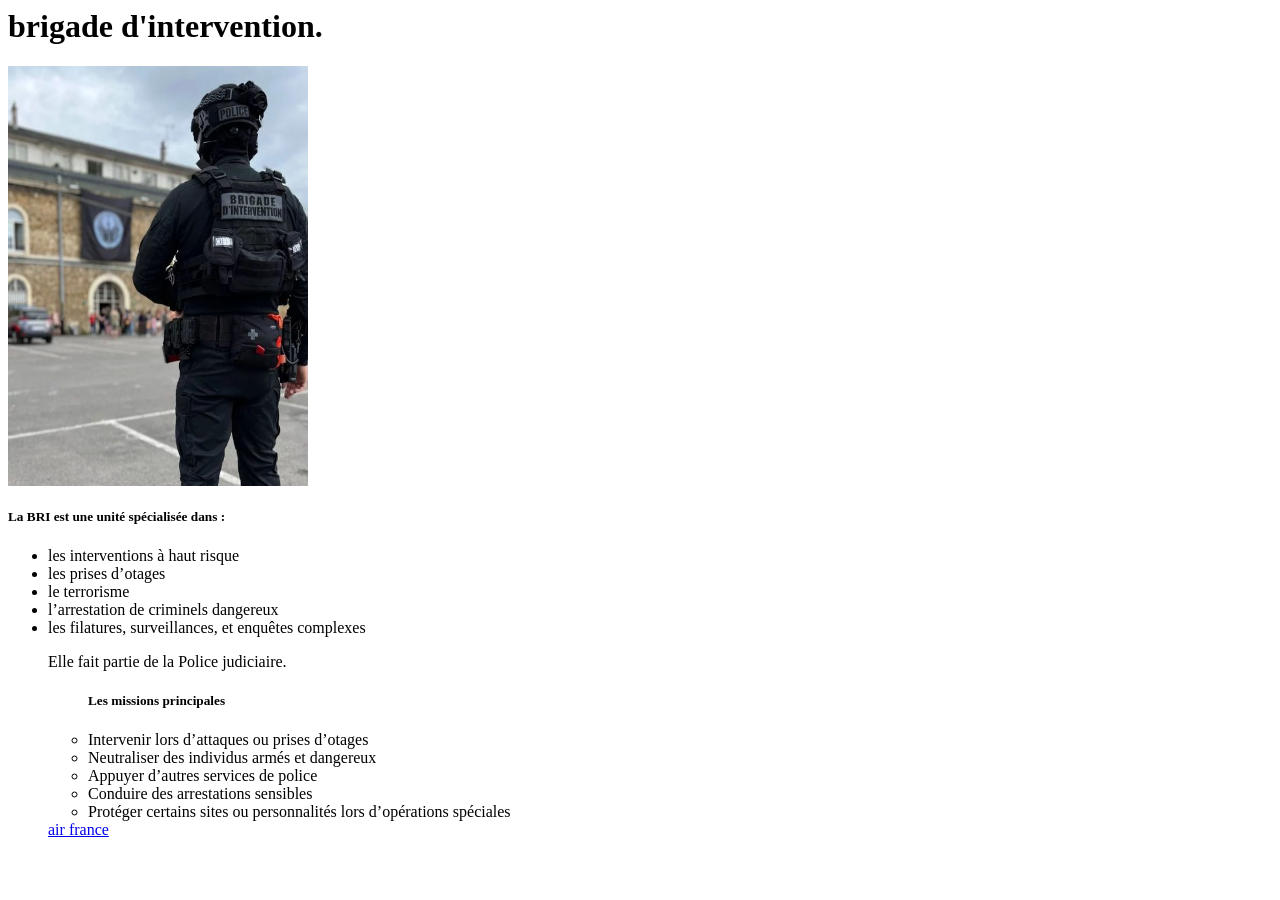
<file: index.html>
<!DOCTYPE>
<html>
 <head>
    <meta charset="UTF-8">
    <title>brigade d'intervention</title>
    <link rel="icon" type="image/x-icon" href="favicon.icon.png">
    
   

 </head>
<body>
<h1>brigade d'intervention.</h1>    
<img src="a8564bb94c90e33809083a3f46b97963.jpg" alt="BRI" width="300" height="420">

<h5 id="police">La BRI est une unité spécialisée dans :</h5>
<ul>
 <li>les interventions à haut risque</l>
 <li>les prises d’otages</li>
 <li>le terrorisme</li>
 <li>l’arrestation de criminels dangereux</li>
 <li>les filatures, surveillances, et enquêtes complexes</li>  
 <p>Elle fait partie de la Police judiciaire.</p> 
 <ul>
<h5>Les missions principales</h5>   
 <li>Intervenir lors d’attaques ou prises d’otages</li>
 <li>Neutraliser des individus armés et dangereux</li>
 <li>Appuyer d’autres services de police</li>
 <li>Conduire des arrestations sensibles</li>
 <li>Protéger certains sites ou personnalités lors d’opérations spéciales</li>



</ul>



<a href="https://www.police-nationale.interieur.gouv.fr/nous-rejoindre/nos-metiers/operateur-en-brigade-de-recherche-et-dintervention">air france</a>

<a href="a-propos.html.html"></a>

<!--j'ai appeller fichier.css de venir sur ma page index.html-->



</body>
</html>
</file>
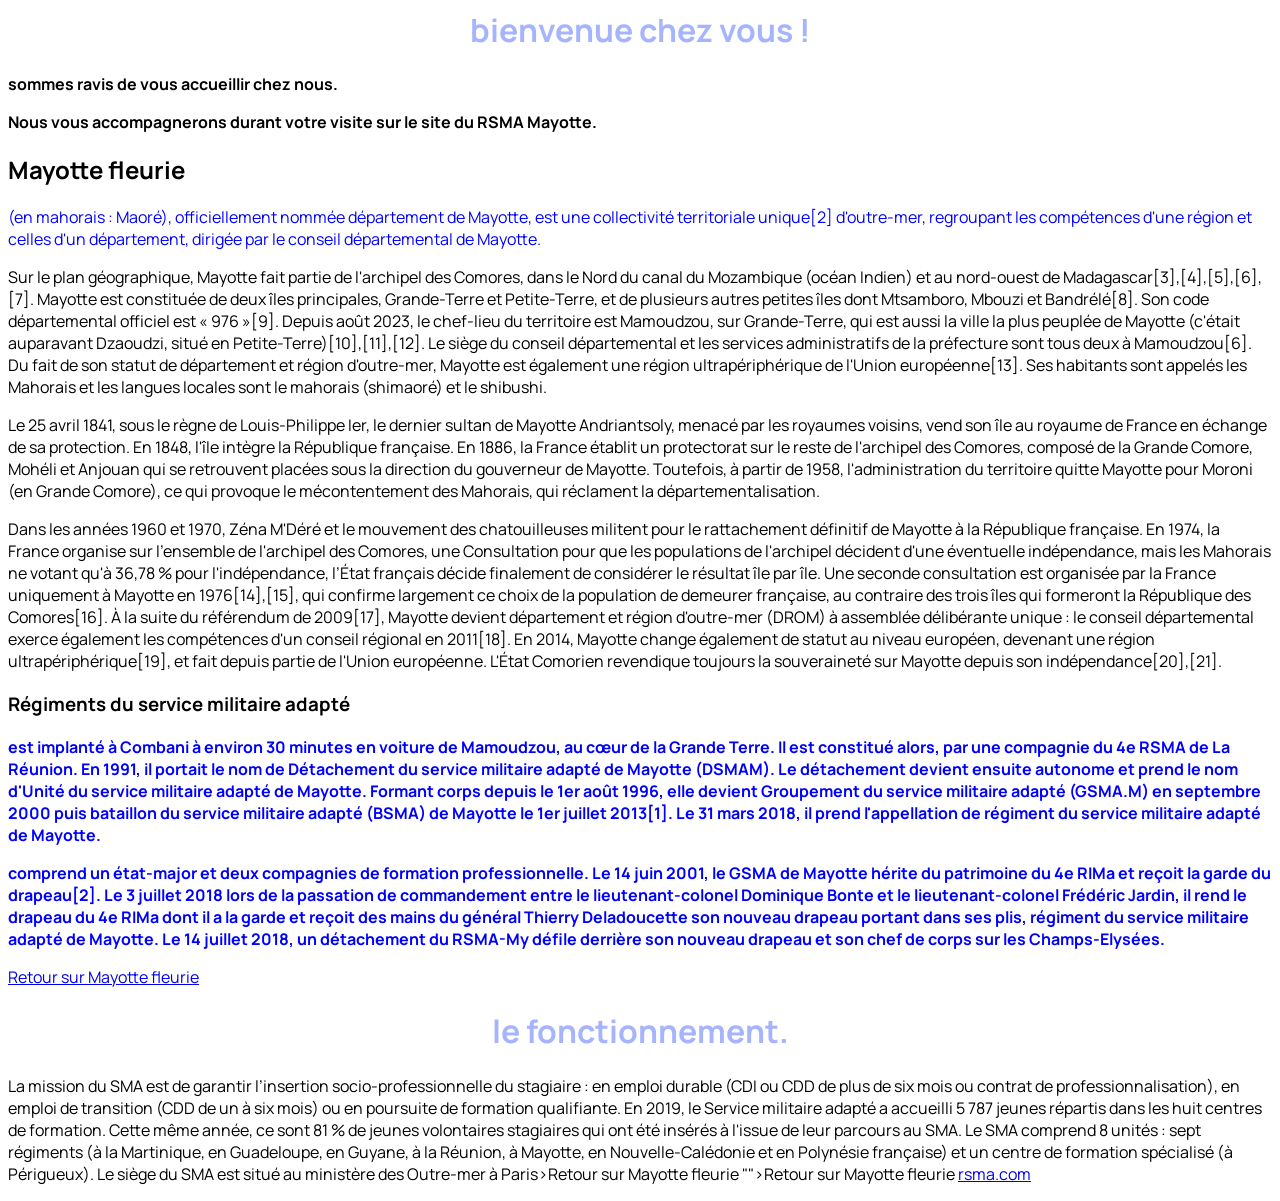
<file: a-propos.html.html>
<!DOCTYPE>
<html>
 <head>
    <meta charset="UTF-8">
    <title>Rsma de Mayotte</title>
    <link rel="icon" type="image/x-icon" href="Regiment-du-Service-Militaire-Adapte-de-Mayotte-RSMA.jpg">
    <link href="style.css"rel="stylesheet">
    <link rel="preconnect" href="https://fonts.googleapis.com">
    <link rel="preconnect" href="https://fonts.gstatic.com" crossorigin>
    <link href="https://fonts.googleapis.com/css2?family=Montserrat|Roboto|Sofia|oswald&display=swap"rel="stylesheet">
    <link href="https://fonts.googleapis.com/css2?family=Manrope&display=swap"rel="stylesheet">

 </head>
<body>

<!--mon titre de niveau 1-->
<h1>bienvenue chez vous !</h1>   
<!--mon paragraphe-->
<p><strong>sommes ravis de vous accueillir chez nous.</strong></p>
<p><strong>Nous vous accompagnerons durant votre visite sur le site du RSMA Mayotte.</strong></p>

<!--j'ai crée ma liste à puces-->
<!--mon titre de niveau 2-->
<h2 id="mayottefleurie">Mayotte fleurie</h2>
    <p class="rsma">
         (en mahorais : Maoré), officiellement nommée département de Mayotte, est une collectivité territoriale unique[2] d'outre-mer, regroupant les compétences d'une région et celles d'un département, dirigée par le conseil départemental de Mayotte.
    </p>
    <p classe="rsma">
         Sur
        le plan géographique, Mayotte fait partie de l'archipel des Comores, dans le Nord du canal du Mozambique (océan Indien) et au nord-ouest de Madagascar[3],[4],[5],[6],[7]. Mayotte est constituée de deux îles principales, Grande-Terre et Petite-Terre, et de plusieurs autres petites îles dont Mtsamboro, Mbouzi et Bandrélé[8]. Son code départemental officiel est « 976 »[9]. Depuis août 2023, le chef-lieu du territoire est Mamoudzou, sur Grande-Terre, qui est aussi la ville la plus peuplée de Mayotte (c'était auparavant Dzaoudzi, situé en Petite-Terre)[10],[11],[12]. Le siège du conseil départemental et les services administratifs de la préfecture sont tous deux à Mamoudzou[6]. Du fait de son statut de département et région d'outre-mer, Mayotte est également une région ultrapériphérique de l'Union européenne[13]. Ses habitants sont appelés les Mahorais et les langues locales sont le mahorais (shimaoré) et le shibushi.
     </p>
    <p> 
        Le 25 avril 1841, sous le règne de Louis-Philippe Ier, le dernier sultan de Mayotte Andriantsoly, menacé par les royaumes voisins, vend son île au royaume de France en échange de sa protection. En 1848, l'île intègre la République française. En 1886, la France établit un protectorat sur le reste de l'archipel des Comores, composé de la Grande Comore, Mohéli et Anjouan qui se retrouvent placées sous la direction du gouverneur de Mayotte. Toutefois, à partir de 1958, l'administration du territoire quitte Mayotte pour Moroni (en Grande Comore), ce qui provoque le mécontentement des Mahorais, qui réclament la départementalisation.
        </p>
            <p> 
                Dans les années 1960 et 1970, Zéna M'Déré et le mouvement des chatouilleuses militent pour le rattachement définitif de Mayotte à la République française. En 1974, la France organise sur l'ensemble de l'archipel des Comores, une Consultation pour que les populations de l'archipel décident d'une éventuelle indépendance, mais les Mahorais ne votant qu'à 36,78 % pour l'indépendance, l’État français décide finalement de considérer le résultat île par île. Une seconde consultation est organisée par la France uniquement à Mayotte en 1976[14],[15], qui confirme largement ce choix de la population de demeurer française, au contraire des trois îles qui formeront la République des Comores[16]. À la suite du référendum de 2009[17], Mayotte devient département et région d'outre-mer (DROM) à assemblée délibérante unique : le conseil départemental exerce également les compétences d'un conseil régional en 2011[18]. En 2014, Mayotte change également de statut au niveau européen, devenant une région ultrapériphérique[19], et fait depuis partie de l'Union européenne. L'État Comorien revendique toujours la souveraineté sur Mayotte depuis son indépendance[20],[21].

            </p> 



<!--mon titre de niveau 3-->
<h3>Régiments du service militaire adapté</h3>
<!--je viens d'utiliser "class" pour cibler ce que je veux modifier-->
<p class="rsma">
    <!--strong pour le texte si je veux que sa soit en gras par exemple.-->
    <strong> est implanté à Combani à environ 30 minutes en voiture de Mamoudzou, au cœur de la Grande Terre. Il est constitué alors, par une compagnie du 4e RSMA de La Réunion. En 1991, il portait le nom de Détachement du service militaire adapté de Mayotte (DSMAM). Le détachement devient ensuite autonome et prend le nom d'Unité du service militaire adapté de Mayotte. Formant corps depuis le 1er août 1996, elle devient Groupement du service militaire adapté (GSMA.M) en septembre 2000 puis bataillon du service militaire adapté (BSMA) de Mayotte le 1er juillet 2013[1]. Le 31 mars 2018, il prend l'appellation de régiment du service militaire adapté de Mayotte.</strong>

</p>
<p class="rsma">
    <strong> comprend un état-major et deux compagnies de formation professionnelle. Le 14 juin 2001, le GSMA de Mayotte hérite du patrimoine du 4e RIMa et reçoit la garde du drapeau[2]. Le 3 juillet 2018 lors de la passation de commandement entre le lieutenant-colonel Dominique Bonte et le lieutenant-colonel Frédéric Jardin, il rend le drapeau du 4e RIMa dont il a la garde et reçoit des mains du général Thierry Deladoucette son nouveau drapeau portant dans ses plis, régiment du service militaire adapté de Mayotte. Le 14 juillet 2018, un détachement du RSMA-My défile derrière son nouveau drapeau et son chef de corps sur les Champs-Elysées.</strong>

</p>



<a href="mayottefleurie">Retour sur Mayotte fleurie</a> 
<link href="style.css" rel="stylessheet">

<link href="https://fonts.googleapis.com/css2?family=Montserrat|Manrope&display=swap"rel="stylesheet">
<h1>le fonctionnement.</h1>
<p>La mission du SMA est de garantir l’insertion socio-professionnelle du stagiaire : en emploi durable (CDI ou CDD de plus de six mois ou contrat de professionnalisation), en emploi de transition (CDD de un à six mois) ou en poursuite de formation qualifiante.

En 2019, le Service militaire adapté a accueilli 5 787 jeunes répartis dans les huit centres de formation. Cette même année, ce sont 81 % de jeunes volontaires stagiaires qui ont été insérés à l'issue de leur parcours au SMA.

Le SMA comprend 8 unités : sept régiments (à la Martinique, en Guadeloupe, en Guyane, à la Réunion, à Mayotte, en Nouvelle-Calédonie et en Polynésie française) et un centre de formation spécialisé (à Périgueux). Le siège du SMA est situé au ministère des Outre-mer à Paris>Retour sur Mayotte fleurie</a> "">Retour sur Mayotte fleurie</a> 
<a href="https://fr.wikipedia.org/wiki/Service_militaire_adapt%C3%A9#Fonctionnement">rsma.com</a> 


<body>
</html>
</file>
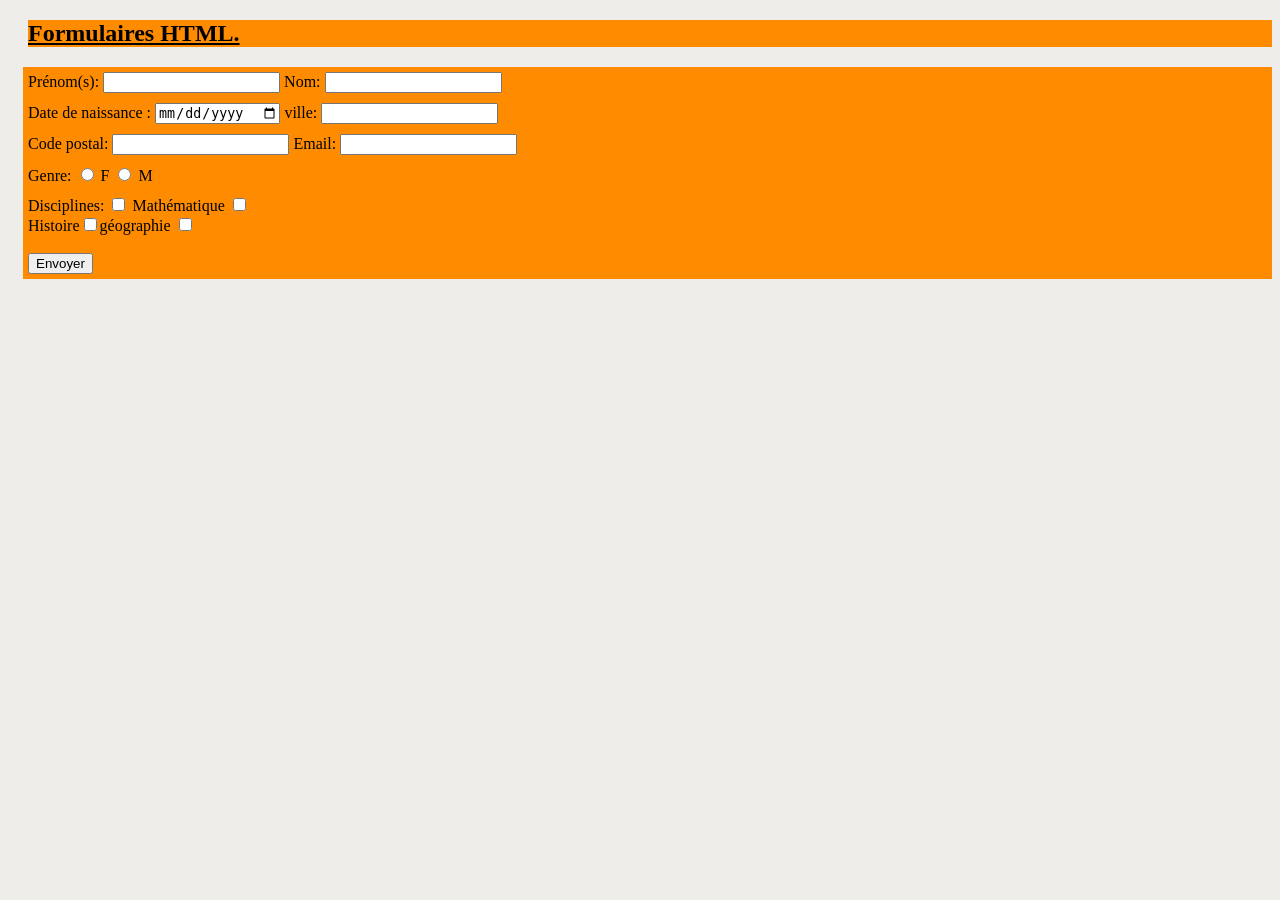
<file: formulaire.html>
<!DOCTYPE html>
<html=lang="fr">
 <head>
    <meta charset="UTF-8">
    <title>formulaire d'inscription </title>
    <link href="formulaire.css"rel="stylesheet">
    
</head>
    <body>
        <h2><u>Formulaires HTML.</u></h2>
        <!--je rédige la structure du formulaire d'inscription-->
        <form>
            <div>
              <!--label c'est le prenom-->
              <label for="Prénom">Prénom(s):</label>
              <!--input c'est pour le zone saisir-->
              <input type="text" name="prenom" id="prénom">
              <!--label c'est le nom-->
              <label for="Nom">Nom:</label>
              <!--input c'est pour le zone a saisir en mettent "name"pour ce que j'ai écrie à l'intérieure .-->
              <input type="text" name="surname" id="nom">
            </div>
            <div>
             <label for="date de naissance">Date de naissance :</label>
             <input type="Date" name="date de naissance" id="date de naissance">
             <label for="Ville">ville:</label>
             <input type="text" name="ville" id="ville">
             <!--1 label pour ensuite utiliser le br pour espacé ensuite input ajouté la zone de saisie-->
            </div>
            <div>
             <label for="Code postale">Code postal:</label>
             <input type="text" name="code postale" id="code postale">
             <!--label pour l'email-->
             <label for="Email">Email:</label>
             <!--input pour la zone de saisie de l'email-->
             <input type="email" name="email" id="email">
            </div> 
            <div>
             <label for="Genre">Genre:</label>
             <input type="radio" name="sexe" id="féminin">
             <label for="féminin">F</label>
             <input type="radio" name="sexe" id="masculin">
             <label for="masculin">M</label>
            </div> 
            <div>
             <label>Disciplines:</label>
             <input type="checkbox">
             <label>Mathématique</label>
             <!--checkbox on peut créé des petite carré ensuite sa va permet de tout sélèctionner. -->
             <input type="checkbox"><br><label>Histoire</label><input type="checkbox"><label>géographie</label>
             <input type="checkbox"><br></br>
             <!--je crée un bouton pour envoyer le formulaire-->
             <input type="submit" value="Envoyer">
            </div>

    
            
               
             </form>
     <form>

     </form>        


        
   
   




























    </body>
</html>
</file>
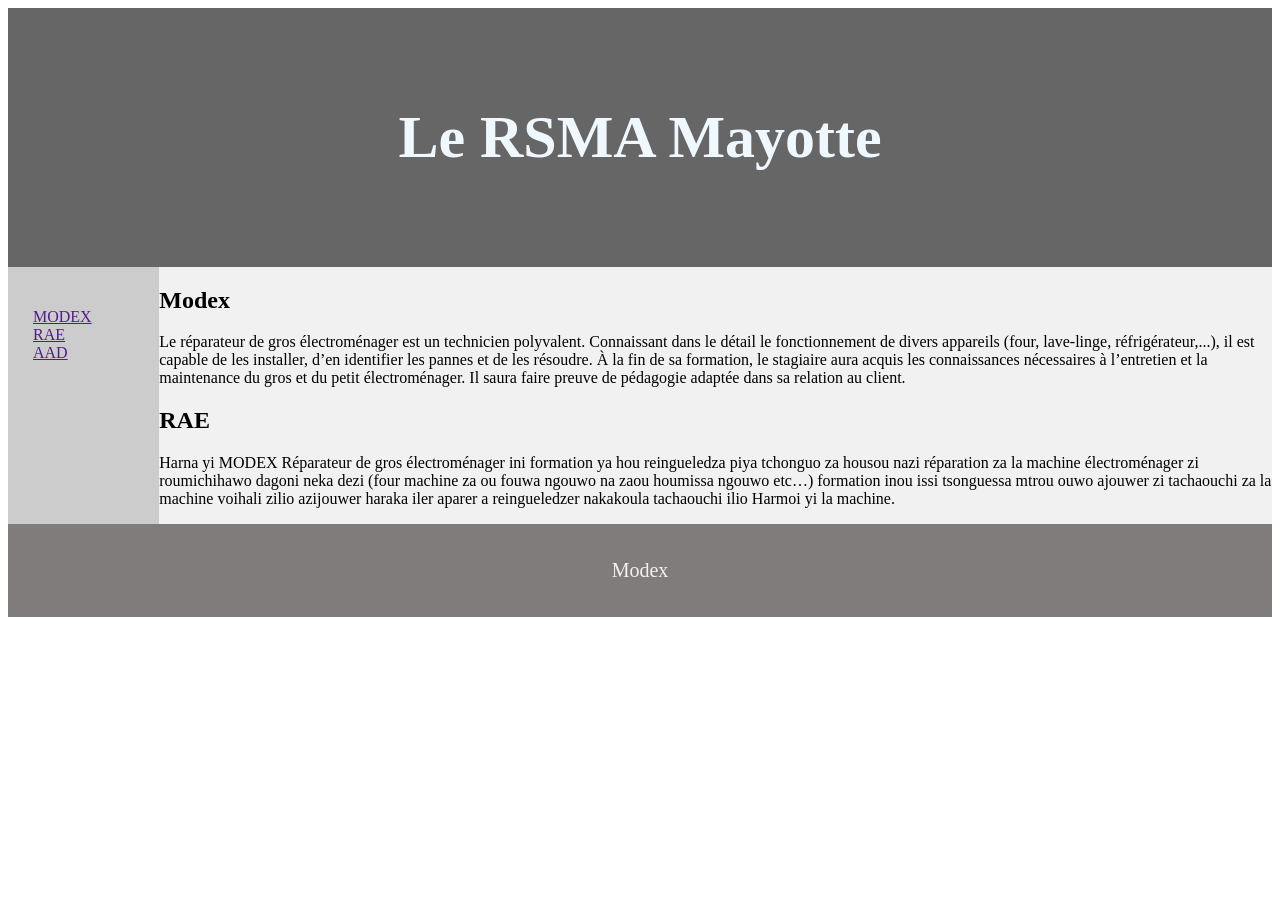
<file: layout.html>
<!DOCTYPE html>
<!DOCTYPE html>
<html lang="fr">
<head>
    <meta charset="UTF-8">
    <!--reponsive=capable de s'adapter à la taille a la largeur de l'ecran.-->
    <meta name="viewport" content="width=device-width, initial-scale=1.0">
    <title>Layout</title>
    <link rel="stylesheet" href="layout.css">
</head>
<body>
    <!--je suis à l'entete-->
    <header>
        <h2>Le RSMA Mayotte</h2>
    </header>

    <!--Ma section-->
    <section>
        <!--ma barre de navigation-->
        <nav>
            <ul>
                <li><a href="">MODEX</a></li>
                <li><a href="">RAE</a></li>
                <li><a href="">AAD</a></li>
            </ul>
        </nav>
        <!--je présente l'article de ma section-->
        <article>
            <h2>Modex</h2>
            <p>Le réparateur de gros électroménager est un technicien polyvalent. Connaissant dans le détail le fonctionnement de divers appareils (four, lave-linge, réfrigérateur,...), il est capable de les installer, d’en identifier les pannes et de les résoudre. À la fin de sa formation, le stagiaire aura acquis les connaissances nécessaires à l’entretien et la maintenance du gros et du petit électroménager. Il saura faire preuve de pédagogie adaptée dans sa relation au client.</p>
            <h2>RAE</h2>
            <p>Harna yi MODEX Réparateur de gros électroménager ini formation ya hou reingueledza piya tchonguo za housou nazi réparation za la machine électroménager zi roumichihawo dagoni neka dezi (four machine za ou fouwa ngouwo na zaou houmissa ngouwo etc…) formation inou issi tsonguessa mtrou ouwo ajouwer zi tachaouchi za la machine voihali zilio azijouwer haraka iler aparer a reingueledzer nakakoula tachaouchi ilio Harmoi yi la machine.</p>
        </article>
        
        
    </section>
    <footer> <!--je vais faire mon footer le pied ma page-->
            <p>Modex</p>
        </footer>

    
</body>
</html>
</file>
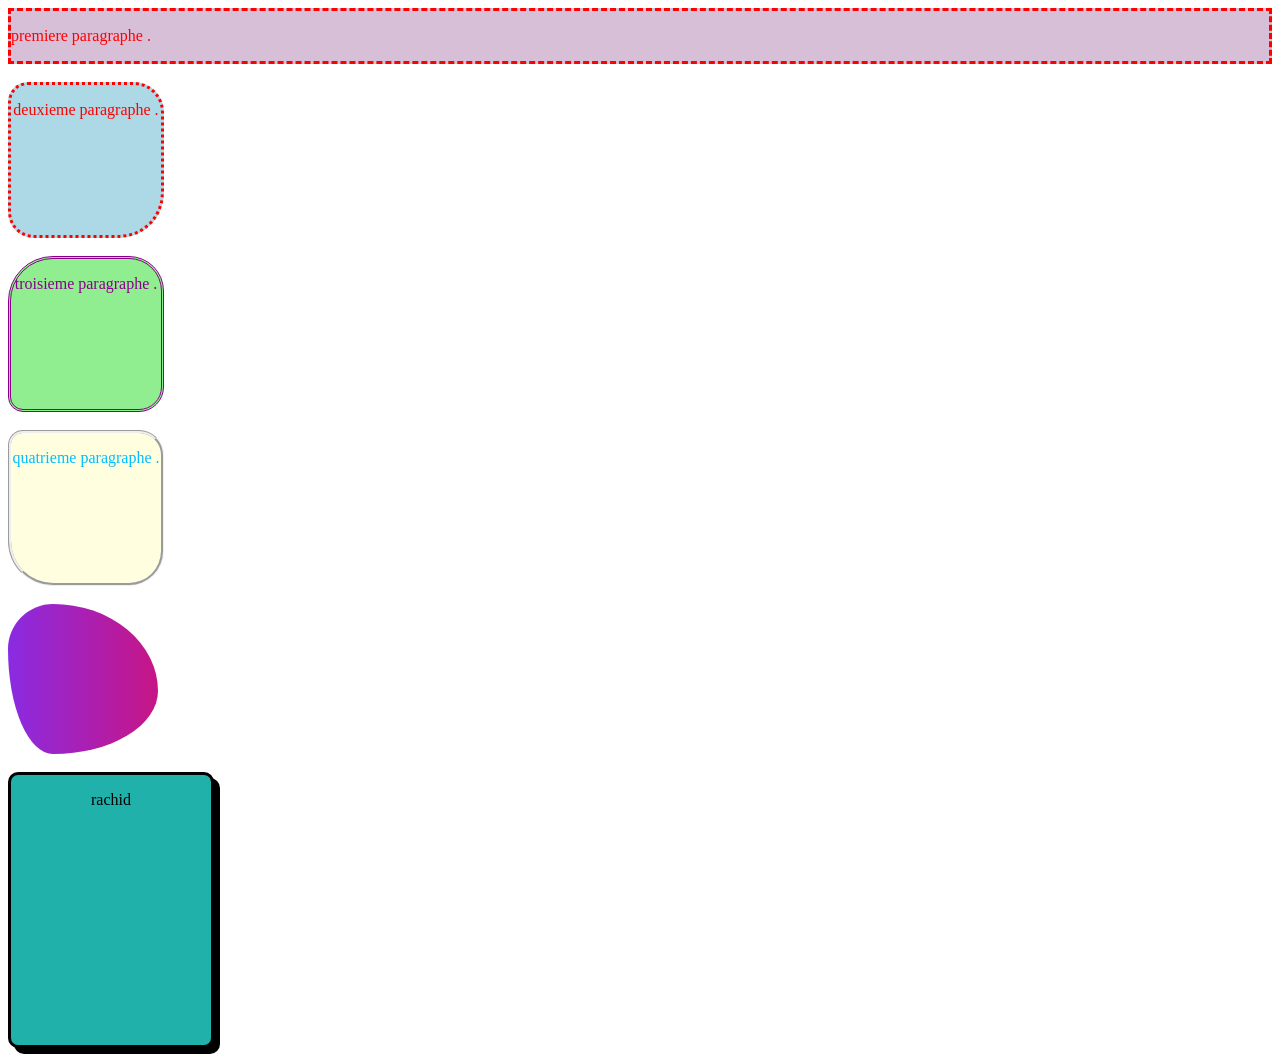
<file: service.html>
<!DOCTYPE html>
<html=lang="fr">
 <head>
    <!--mentionner ce code "UFT-8" qui va permettre de completer ma configuration de la langue .-->
    <meta charset="UTF-8">
    <!--c'est pour le titre de mon navigateur.-->
    <title>service.html</title>
    <!--c'est pour mettre l'icone de mon navigateur .-->
    <link rel="icon" type="image/x-icon" href="">
    <!--c'est pour mettre en relation mon fichier avec css .-->
    <link href="service.css"rel="stylesheet">
    



 
</head>
<body>    
<div id="div1">
    <p>premiere paragraphe .</p>
</div>



<br>


<div id="div2">
    <p>deuxieme paragraphe .</p>
</div>



<br>



<div id="div3">
    <p>troisieme paragraphe .</p>

</div>



<br>



<div id="div4">
    <p>quatrieme paragraphe .</p>
</div>  

<br>


<div id="div5">


</div>



<br>



<div id="div6">
  <p>rachid</p>




</div>




 <body>
</html>
</file>
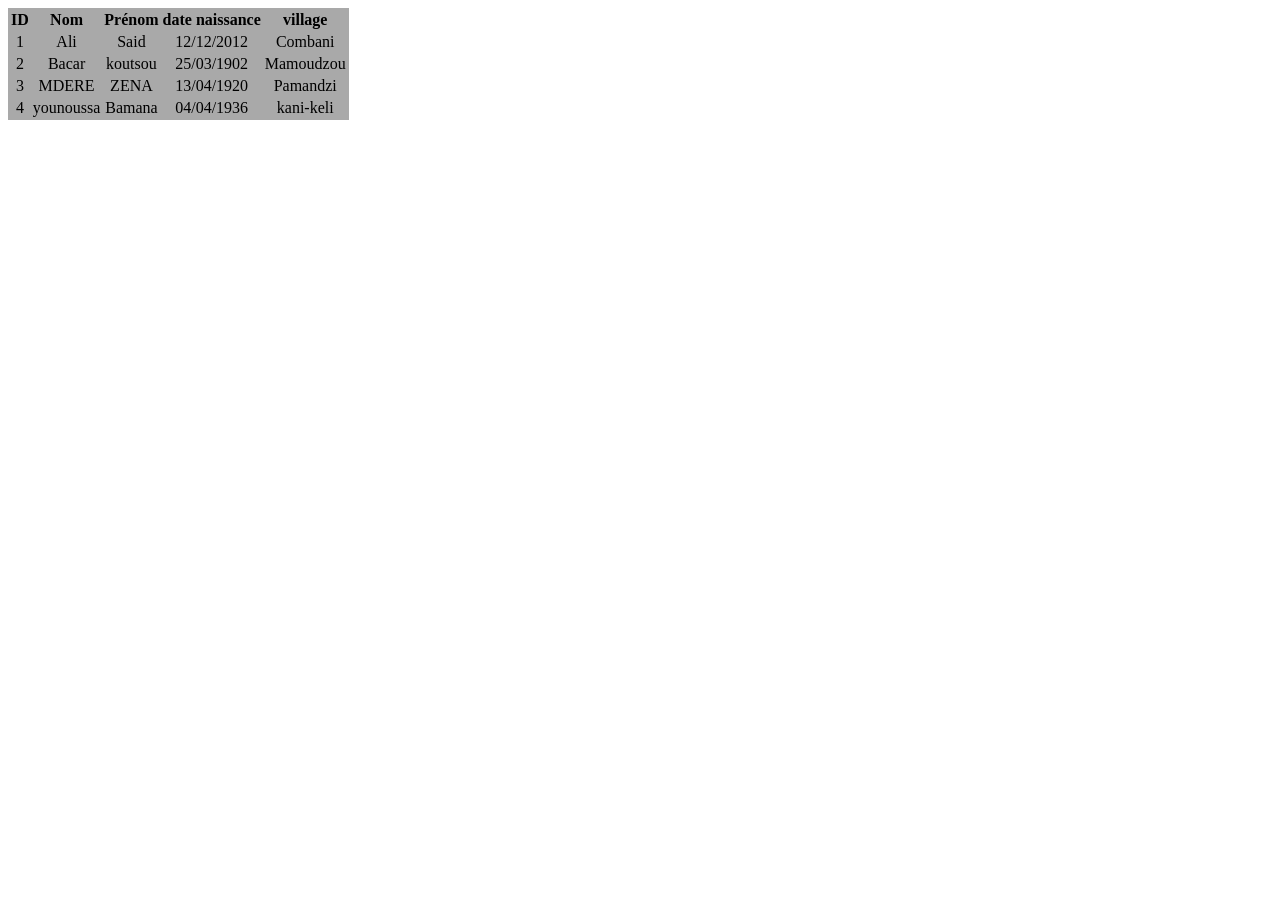
<file: tableau.html>
<!DOCTYPE>
 <html>
    <head>
         <meta charset="UTF-8">
         <title>tableau.html</title>
         <link rel="stylesheet" href="tableau.css">

    </head>
              
               
    <body>
        
        <table> <!--c'est la balise si on veut faire un tableau-->
            <tr> <!--c'est le début du tableau-->
                <th>ID</th> <!--"th" c'est l'entete-->
                <th>Nom</th>
                <th>Prénom</th>
                <th>date naissance</th>
                <th>village</th>
            </tr>
            <tr>
                <td>1</td> <!--"td" c'est pour ajouter ce que on mettre en dessus.-->
                <td>Ali</td>
                <td>Said</td>
                <td>12/12/2012</td>
                <td>Combani</td>
            </tr>
            <tr>
                <td>2</td>
                <td>Bacar</td>
                <td>koutsou</td>
                <td>25/03/1902</td>
                <td>Mamoudzou</td>
            </tr>
            <tr>
                <td>3</td>
                <td>MDERE</td>
                <td>ZENA</td>
                <td>13/04/1920</td>
                <td>Pamandzi</td>
                
            </tr>
            <tr>
                <td>4</td>
                <td>younoussa</td>
                <td>Bamana</td>
                <td>04/04/1936</td>
                <td>kani-keli</td>
            </tr>
        </table>

        
        
    

    </body>
 </html>
</file>
<file: style.css>
h1{
    color: ;
}



h1{
    text-align: center
}
.rsma{
    color: blue;
}  
.rsma{
    color: blue;
} 


}
.rsma{
    font-weight: bold;
}


body{
    texte-family:'Sofia', sans-serif;
}
 h1{
    text-align: center;
 }
 1em{
    font-size: 16px;
 }
 h1{
    color:#A5B4FC;
 }

h1{
    font-style: Montserrat, sans-serif;
}

body{
    font-family: 'Manrope', sans-serif;
}
1em{
    font-size: 1em;
}
</file>
<file: formulaire.css>
body{
    background-color:rgb(239, 237, 234);

    

    
    

    
}
div{
    margin-inline-start: 15px;
    background-color: darkorange;
    padding: 5px;
} 

 h2{
    margin-inline-start: 20px;
    background-color: darkorange;

 }   
    

 
input[type=text],input[type=Date],input[type=email],[type=submit],
      padding: 3px; /*padding permet de modifier la taille de input */ 
      margin:10px; /*margine permet de l'argir .*/
      border-radius: 5px; /*border-radius permet de crée un bordure a l'interieure de mon texte .*/
      border-color: black; /*il met la couleur du bordure qu'on veut .*/
</file>
<file: layout.css>
/**/

*{
    box-sizing: border-box;
}
/*mise en forme pour l'entete*/
header{
    background-color: #666; /*l'arrière plan est colorié en gris.*/
    padding: 45px;/*élargir le text. */
    text-align: center; /*c'est pour aligner mon titre de ma page .*/
    color: aliceblue; /*il modifie la couleure du texte */
    font-size: 40px; /*il modifie la taille de la police du texte.*/

}
/*Mise en forme de la section*/
section{
    /*optimise l'affichage sur différente tailles d'écrans*/    
    display: -webkit-flex;
    display: flex;
}
/*Mise en forme de la barre de navigateure*/
nav{
    flex:1;
    background:#ccc;
    padding: 20px;
    
}
/*mis en forme de la liste UL de la balise <nav>*/
nav ul{
    list-style-type: none; /*Je retire le puce de la liste*/
    padding:5px;
}
/*Mise en forme de la vue article <article>*/
article{
    -webktit-flex:3;
    -ms-flex: 5;
    flex:10;
    background-color: #f1f1f1;
}
/*Mise en forme du pied de mon pied ma page.*/
footer{
    background-color: #807c7c;
    padding: 15px;
    text-align: center;
    font-size: 20px;
    color: #f1f1f1;
    

}
</file>
<file: service.css>
/*Ici, je rédige la feuille de style pour mettre en forme le fichier service.css*/
#div1{
    color: red;
    background-color: thistle;
    border-style:dashed ;
    
    
}

#div2{
    /*Ici, je définis le style pour le div2*/  
    background-color: lightblue;
    border-style: dotted;
    color: cadetblue;
}
#div3{
    /*Ici, je définis le style pour le div3*/
    background-color: lightgreen;
    border-style: solid;
    color: darkmagenta;
    
}
#div4{
    /*Ici, je définis le style pour le div4*/
    background-color: lightyellow;
    border-style: radused;
    color: deepskyblue;
    
}

#dv1{
   border:solid;
    width: 150px;
    height: 100px;
   color:black;
   text-align: center;
   border-radius:45px 30px 45px 45px    
}

#div2{
   border:dotted;
   width: 150px;
   height: 150px;
   text-align: center;
   color:red;
   border-radius:20px 30px 45px 26px
  
   
}

#div3{
  border:double;
  width: 150px;
  height: 150px;
  text-align:center;
  border-radius:45px 35px 25px 15px
}
 #div4{
  border:groove;
  width: 150px;
  height: 150px;
  text-align:center;
  border-radius:15px 25px 35px 45px
 }

#div5{
   border-radius:30% 70% 70% 30% /30% 58% 42% 70%;
   color: rgb(255, 0, 225);
   width: 150px;
   height: 150px;
   background:linear-gradient(to left,mediumvioletred,blueviolet)
  
   
}

#div6{
   border-radius:10px ;
   box-shadow:6px 6px 0px rgba(0, 0, 0);
   border-style: solid;
   text-align: center;
   background-color: lightseagreen;
   width: 200px;
   height: 270px;
   

  
   }
</file>
<file: tableau.css>
tr{
    text-align: center;
    
}
table{
    background-color: darkgray;
    


}
td,th{
    

}
</file>
